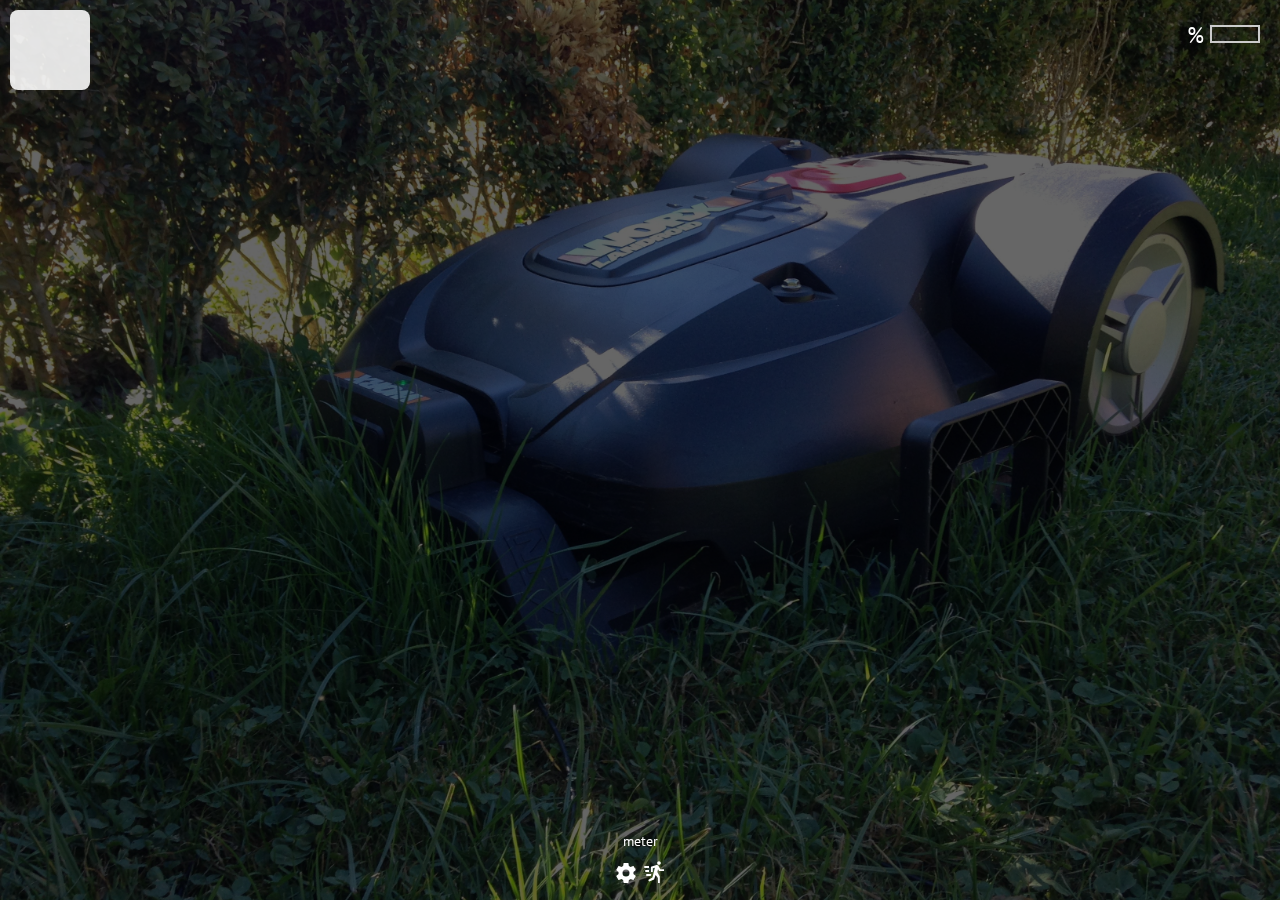
<file: index.html>
<!DOCTYPE html>
<html lang="de">
<head>
    <meta charset="UTF-8">
    <meta name="viewport" content="width=device-width, initial-scale=1">
    <link rel="stylesheet" href="https://maxcdn.bootstrapcdn.com/bootstrap/3.3.6/css/bootstrap.min.css">
    <link rel="stylesheet" href="css/basic.css">
    <script src="js/vendor/angular.min.js"></script>
    <script src="js/vendor/angular-route.min.js"></script>
    <title>lawn mower</title>
</head>

<!-- main controller -->
<body ng-app="lawn">


<ng-view></ng-view>

<script src="js/app.js"></script>
<script src="js/ctrl.main.js"></script>
<script src="js/ctrl.setup.js"></script>
<script src="js/route.js"></script>
</body>
</html>
</file>
<file: css/basic.css>
@import 'https://fonts.googleapis.com/css?family=Amatic+SC:400,700|PT+Sans:400,700';
* {
    font-family: 'PT Sans', sans-serif;
    -webkit-box-sizing: border-box;
    -moz-box-sizing: border-box;
    box-sizing: border-box;
}

#bg {
    position:fixed;
    top:0;
    left:0;
    width:100%;
    height:100%;
    background-image: url(../bg.jpg);
    -webkit-background-size:cover;
    background-size:cover;
    background-position: center center;
    background-repeat:no-repeat;
    padding:20px;
}
#overlay {
    position:absolute;
    top:0;
    left:0;
    width:100%;
    height:100%;
    background-color:rgba(0,0,0,0.6);
}

/* ----------------------------------------------------------------------------------------- */
.menu {
    position:absolute;;
    bottom:10px;
    width:100%;
    left:0;
    text-align:center;
    color:#fff;
}
.menu--distance {
    font-size:20px;
}
/* ----------------------------------------------------------------------------------------- */
.icon {
    position: absolute;
    top: 10px;
    width:80px;
    height:80px;
    left: 10px;
    background-color: rgba(250,250,250, 0.9);
    color:#000;
    text-align:center;
    -webkit-border-radius:8px;
    -moz-border-radius:8px;
    border-radius:8px;
}
.icon img {
    padding-top:20px;
    width:48px;
}
/* ----------------------------------------------------------------------------------------- */
.title {
    position:absolute;
    top:30%;
    left:0;
    width:100%;
    letter-spacing:-4px;
    color:#fff;
    font-weight:300;
    font-size:96px;
    text-align:center;
}
.title strong {
    font-size:136px;
    font-family: 'Amatic SC', cursive;
}

/* ----------------------------------------------------------------------------------------- */
#setup {
    width:300px;
    margin:0 auto;
    padding-top:15%;
}
#setup .headline {
    font-size: 32px;
    color: #fff;
    font-weight: 300;
    text-align: center;
    text-transform: uppercase;
}
#setup .input {
    font-size:20px;
    border:0;
    background-color:rgba(250,250,250,0.4);
    padding:10px;
    margin-top:2px;
    margin-bottom:2px;
    width:100%;
}
#setup .input:focus,
#setup .input:active  {
    outline:none;
}
#setup .btn {
    margin-top:10px;
    width:100%;
    -webkit-border-radius:0;
    -moz-border-radius:0;
    border-radius:0;
    background-color:#000;
    color:#fff;
}
/* ----------------------------------------------------------------------------------------- */
.battery {
    position:absolute;
    right:20px;
    top:20px;
    display: inline-block;
    font-size: 22px;
    color:#fff;
}
.battery .box {
    display: inline-block;
    width: 50px;
    height: 18px;
    border: 2px solid #ccc;
    position: relative;
}
.battery .box .state {
    position: absolute;
    top: 0;
    left: 0;
    height: 100%;
    -webkit-transition: all 0.5s;
    -moz-transition: all 0.5s;
    -ms-transition: all 0.5s;
    -o-transition: all 0.5s;
    transition: all 0.5s;
}

.battery .low {
    background-color: #801320;
}
.battery .high {
    background-color: #34801a;
}
.battery .medium {
    background-color: #c5be27;
}
/* ----------------------------------------------------------------------------------------- */
#error {
    position:fixed;
    top:0;
    left:0;
    width:100%;
    height:100%;
    background-image: url(../error.gif);
    -webkit-background-size:cover;
    background-size:cover;
    background-position: center center;
    background-repeat:no-repeat;
}
/* ----------------------------------------------------------------------------------------- */
</file>
